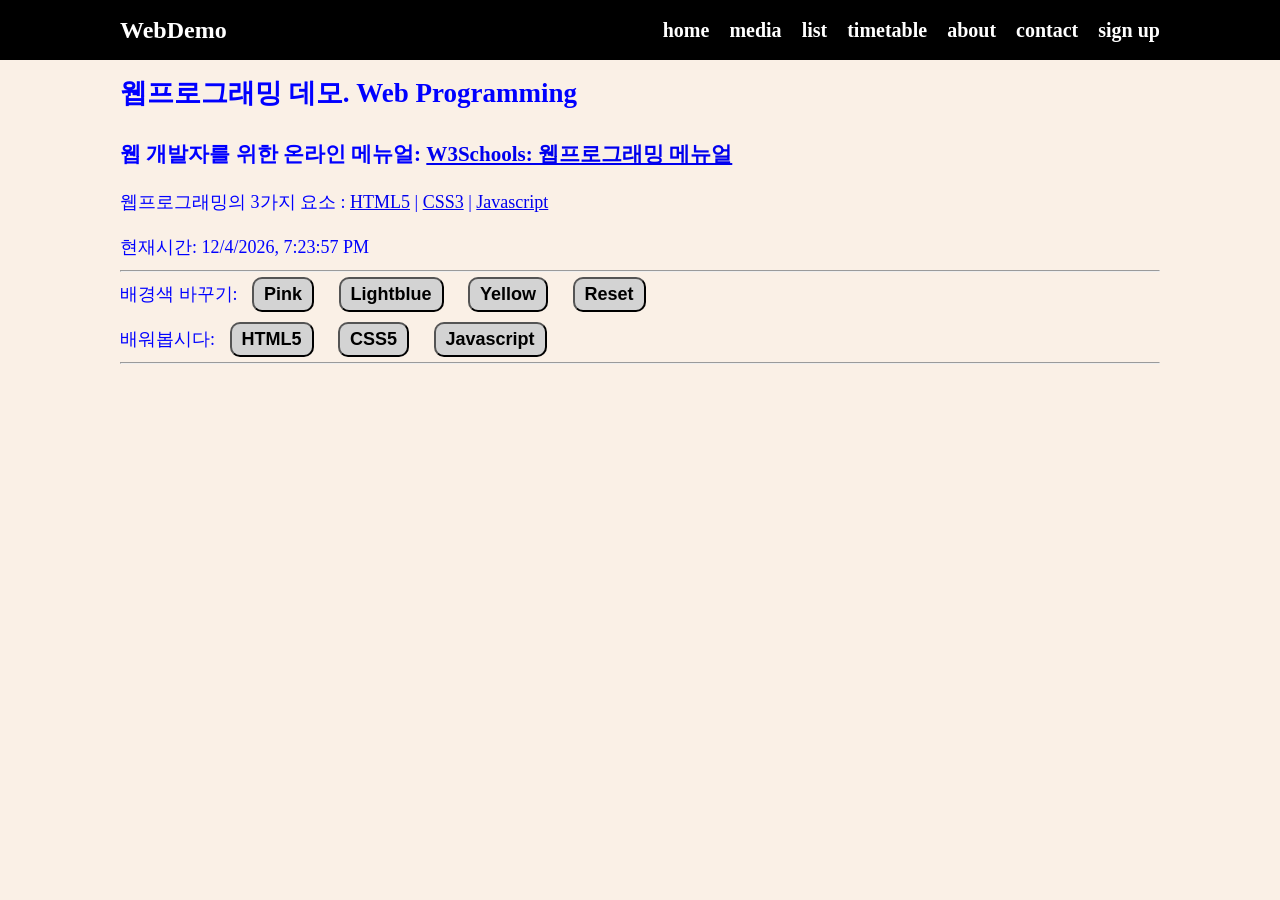
<file: index.html>
<!doctype html>
<html lang="en">
  <head>
    <meta charset="UTF-8" />
    <meta name="viewport" content="width=device-width, initial-scale=1.0" />
    <title>웹프로그래밍 데모</title>
    <link rel="stylesheet" href="style.css" />
  </head>
  <body>
    <!-- 여기는 메뉴입니다. -->
    <nav class="navbar">
      <div class="container">
        <div class="logo">WebDemo</div>
        <ul class="nav">
          <li>
            <a href="/">home</a>
          </li>
          <li>
            <a href="/media.html">media</a>
          </li>
          <li>
            <a href="/list.html">list</a>
          </li>
          <li>
            <a href="/table.html">timetable</a>
          </li>
          <li>
            <a href="/about.html">about</a>
          </li>
          <li>
            <a href="/contact.html">contact</a>
          </li>
          <li>
            <a href="/form2.html">sign up</a>
          </li>
        </ul>
      </div>
    </nav>

    <!-- 메인 섹션 -->
    <section class="main">
      <div class="container">
        <h1>웹프로그래밍 데모. Web Programming</h1>
        <h3>
          웹 개발자를 위한 온라인 메뉴얼:
          <a href="https://www.w3schools.com/"
            >W3Schools: 웹프로그래밍 메뉴얼</a
          >
        </h3>

        <p>
          웹프로그래밍의 3가지 요소 :
          <a href="https://www.w3schools.com/html/default.asp">HTML5</a> |
          <a href="https://www.w3schools.com/css/default.asp">CSS3</a> |
          <a href="https://www.w3schools.com/js/default.asp">Javascript</a>
        </p>

        <p>현재시간: <span id="time"></span></p>

        <hr />

        <p>
          배경색 바꾸기:
          <button onclick="pink()">Pink</button>
          <button onclick="lightblue()">Lightblue</button>
          <button onclick="yellow()">Yellow</button>
          <button onclick="reset()">Reset</button>
        </p>
        <p>
          배워봅시다:
          <button onmouseover="showhtml()" onmouseout="hide()">HTML5</button>
          <button onmouseover="showcss()" onmouseout="hide()">CSS5</button>
          <button onmouseover="showjava()" onmouseout="hide()">
            Javascript
          </button>
        </p>
        <hr />
        <br />
        <div>
          <img id="fig" height="200px" />
          <p id="desc"></p>
        </div>
      </div>
    </section>

    <script src="main.js"></script>
  </body>
</html>
</file>
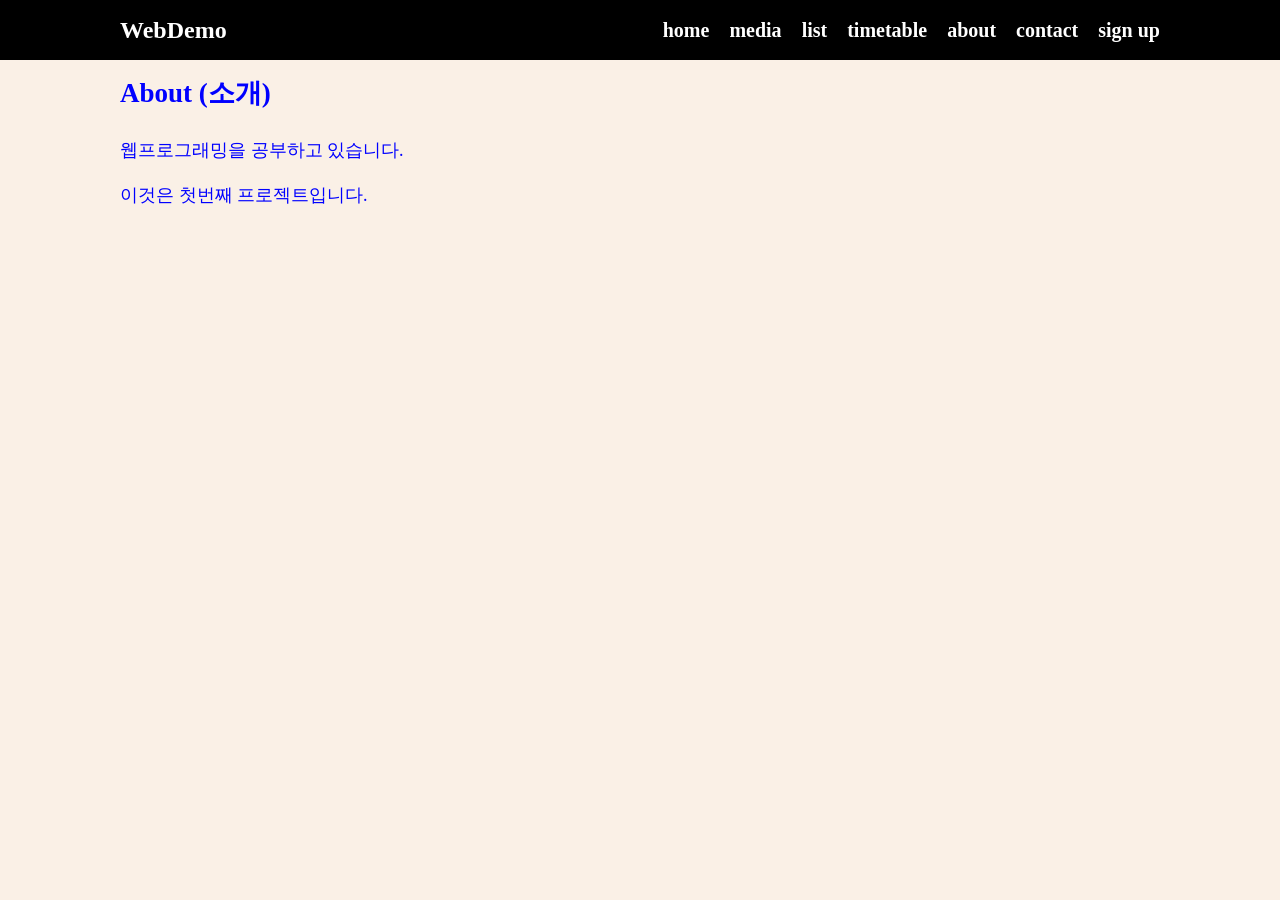
<file: about.html>
<!doctype html>
<html lang="en">
  <head>
    <meta charset="UTF-8" />
    <meta name="viewport" content="width=device-width, initial-scale=1.0" />
    <title>웹프로그래밍 데모</title>
    <link rel="stylesheet" href="style.css" />
  </head>
  <body>
    <!-- 여기는 메뉴입니다. -->
    <nav class="navbar">
      <div class="container">
        <div class="logo">WebDemo</div>
        <ul class="nav">
          <li>
            <a href="/">home</a>
          </li>
          <li>
            <a href="/media.html">media</a>
          </li>
          <li>
            <a href="/list.html">list</a>
          </li>
          <li>
            <a href="/table.html">timetable</a>
          </li>
          <li>
            <a href="/about.html">about</a>
          </li>
          <li>
            <a href="/contact.html">contact</a>
          </li>
          <li>
            <a href="/form2.html">sign up</a>
          </li>
        </ul>
      </div>
    </nav>

    <!-- 메인 섹션 -->
    <section class="main">
      <div class="container">
        <h1>About (소개)</h1>

        <p>웹프로그래밍을 공부하고 있습니다.</p>
        <p>이것은 첫번째 프로젝트입니다.</p>
      </div>
    </section>

    <script src="main.js"></script>
  </body>
</html>
</file>
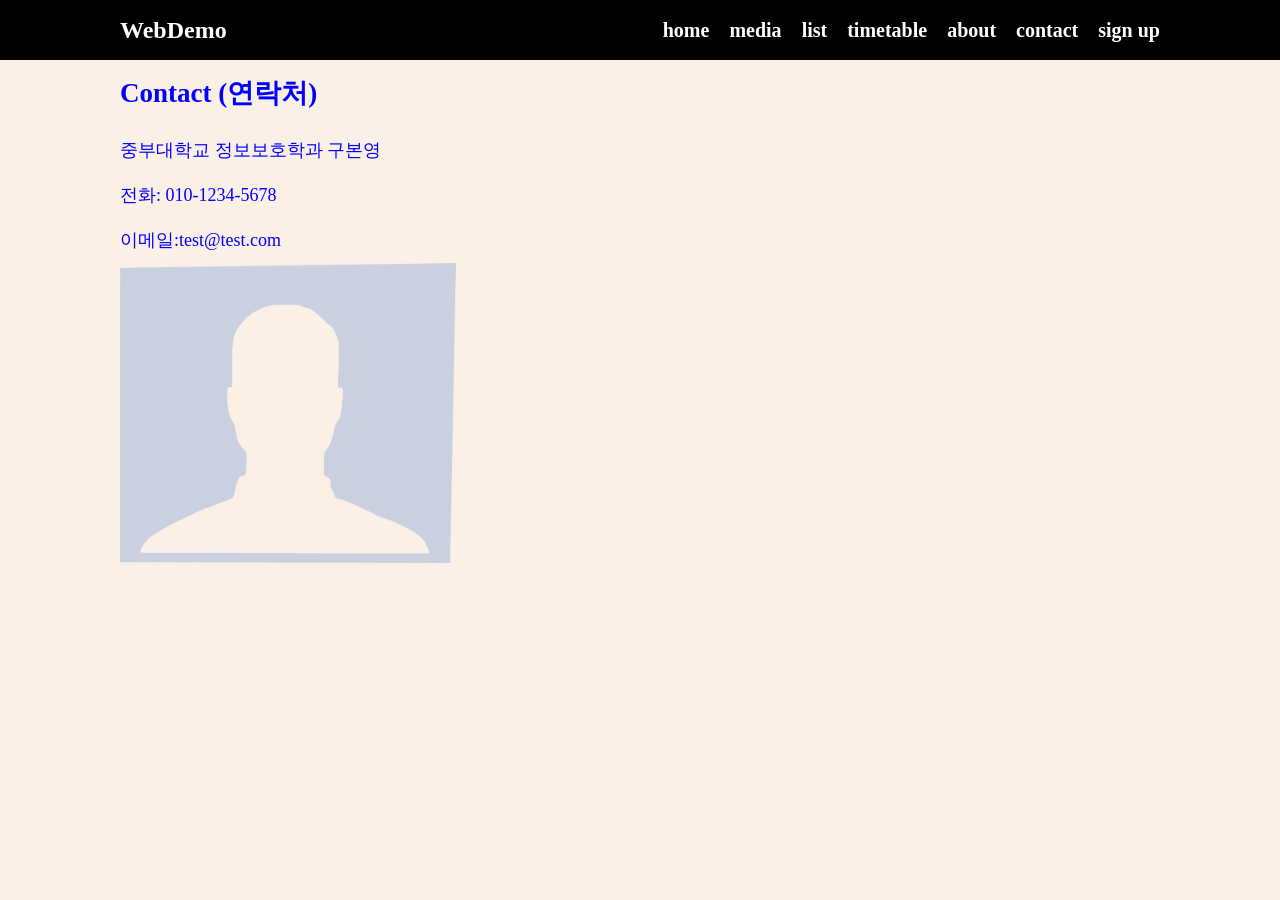
<file: contact.html>
<!doctype html>
<html lang="en">
  <head>
    <meta charset="UTF-8" />
    <meta name="viewport" content="width=device-width, initial-scale=1.0" />
    <title>웹프로그래밍 데모</title>
    <link rel="stylesheet" href="style.css" />
  </head>
  <body>
    <!-- 여기는 메뉴입니다. -->
    <nav class="navbar">
      <div class="container">
        <div class="logo">WebDemo</div>
        <ul class="nav">
          <li>
            <a href="/">home</a>
          </li>
          <li>
            <a href="/media.html">media</a>
          </li>
          <li>
            <a href="/list.html">list</a>
          </li>
          <li>
            <a href="/table.html">timetable</a>
          </li>
          <li>
            <a href="/about.html">about</a>
          </li>
          <li>
            <a href="/contact.html">contact</a>
          </li>
          <li>
            <a href="/form2.html">sign up</a>
          </li>
        </ul>
      </div>
    </nav>

    <!-- 메인 섹션 -->
    <section class="main">
      <div class="container">
        <h1>Contact (연락처)</h1>

        <p>중부대학교 정보보호학과 구본영</p>
        <p>전화: 010-1234-5678</p>
        <p>이메일:test@test.com</p>
        <img src="img/user.png" alt="user" height="300px" />
      </div>
    </section>

    <script src="main.js"></script>
  </body>
</html>
</file>
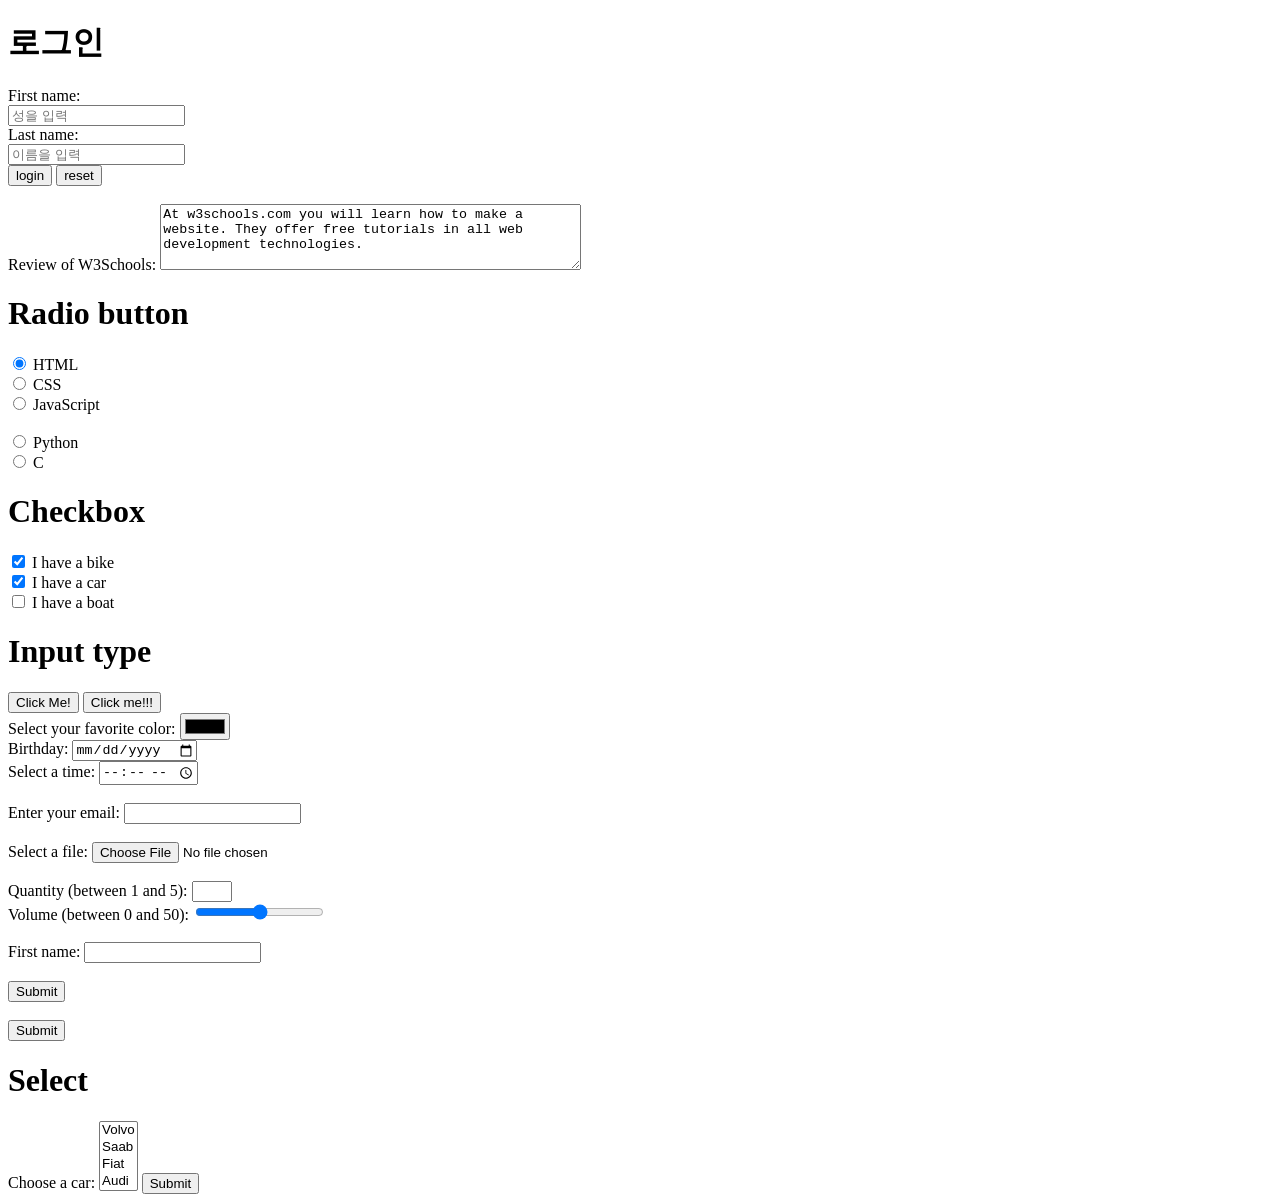
<file: form.html>
<!DOCTYPE html>
<html lang="en">
<head>
    <meta charset="UTF-8">
    <meta name="viewport" content="width=device-width, initial-scale=1.0">
    <title>Document</title>
</head>
<body>
    <h1>
        로그인
    </h1>
    <!-- <form action="">
        <fieldset>
            <legend>로그인</legend>
            <label for="usr_id">아이디(6자이상)</label>
            <input type="text" id="usr_id" size="10" value="kdhong" maxlength="20">
            
            <br>

            <label for="usr_pwd">패스워드</label>
            <input type="password" id="usr_pwd" size="10">
            
            <br>

            <input type="submit" value="로그인">
        </fieldset>
        <fieldset>
            <legend>배송 정보</legend>
            Search: <input type="search" name="" id=""> <br>
            URL: <input type="url" name="" id=""> <br>
            Email: <input type="email" name="" id=""> <br>
            Tel: <input type="tel" name="" id="">
        </fieldset> -->
    </form>

    <form action="/action_page.php">
        <label for="fname">First name: </label> <br>
        <input type="text" id="fname" name="fname" placeholder="성을 입력"> <br>
        <label for="lname">Last name: </label><br>
        <input type="text" id="lname" name="lname" placeholder="이름을 입력" > <br>
        <input type="submit" value="login">
        <input type="reset" value="reset">

        <br/><br/>

<label for="w3review">Review of W3Schools:</label>

<textarea id="w3review" name="w3review" rows="4" cols="50">
At w3schools.com you will learn how to make a website. They offer free tutorials in all web development technologies.
</textarea>

    </form>
    <h1>
        Radio button
    </h1>
    <form>
  <input type="radio" id="html" name="fav_language" value="HTML" checked>
  <label for="html">HTML</label><br>

  <input type="radio" id="css" name="fav_language" value="CSS">
  <label for="css">CSS</label><br>
  
  <input type="radio" id="javascript" name="fav_language" value="JavaScript">
  <label for="javascript">JavaScript</label> <br>

  <br>

  <input type="radio" id="python" name="fav_language1" value="python">
  <label for="python">Python</label><br>

  <input type="radio" id="c" name="fav_language1" value="C">
  <label for="c">C</label><br>
</form>

<h1>
    Checkbox
  </h1>

  <form>
  <input type="checkbox" id="vehicle1" name="vehicle1" value="Bike" checked>
  <label for="vehicle1"> I have a bike</label><br>
  <input type="checkbox" id="vehicle2" name="vehicle2" value="Car" checked>
  <label for="vehicle2"> I have a car</label><br>
  <input type="checkbox" id="vehicle3" name="vehicle3" value="Boat">
  <label for="vehicle3"> I have a boat</label>
</form>

<h1>Input type</h1>
<form action="">
    <input type="button" onclick="alert('Hello World!')" value="Click Me!">
    <button onclick="alert('Hello World!!!')">Click me!!!</button>

    <br/>

    <label for="favcolor">Select your favorite color:</label>
  <input type="color" id="favcolor" name="favcolor"> <br>

  <label for="birthday">Birthday:</label>
  <input type="date" id="birthday" name="birthday">

  <br/>

  <form>
  <label for="appt">Select a time:</label>
  <input type="time" id="appt" name="appt">
</form>

<br/>

  <form>
  <label for="email">Enter your email:</label>
  <input type="email" id="email" name="email">
</form>

<br/>

<form>
  <label for="myfile">Select a file:</label>
  <input type="file" id="myfile" name="myfile">
</form>

<br/>

<form>
  <label for="quantity">Quantity (between 1 and 5):</label>
  <input type="number" id="quantity" name="quantity" min="1" max="5">
</form>

<form>
  <label for="vol">Volume (between 0 and 50):</label>
  <input type="range" id="vol" name="vol" min="0" max="50">
</form>

<br/>

<form>
  <label for="fname">First name:</label>
  <input type="text" id="fname" name="fname"><br><br>
  <input type="hidden" id="custId" name="custId" value="3487">
  <input type="submit" value="Submit">
</form>

</br>
<input type="submit" value="Submit" />



</form>

<h1>Select</h1>
<form action="">
  <label for="cars">Choose a car:</label>
  <select id="cars" name="cars" multiple>
    <option value="volvo">Volvo</option>
    <option value="saab">Saab</option>
    <option value="fiat">Fiat</option>
    <option value="audi">Audi</option>
  </select>
  <input type="submit">
</form>
</body>
</html>
</file>
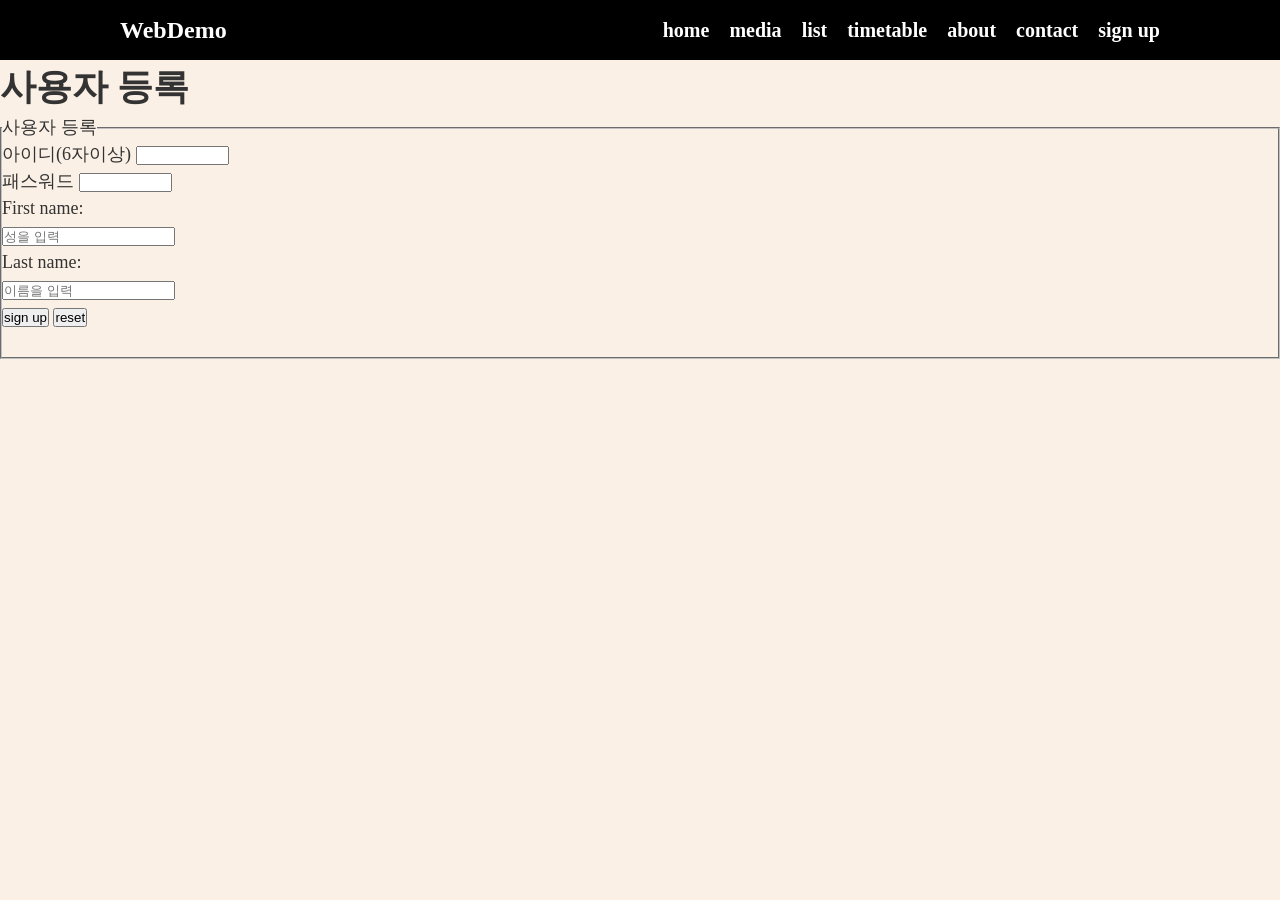
<file: form2.html>
<!doctype html>
<html lang="en">
  <head>
    <meta charset="UTF-8" />
    <meta name="viewport" content="width=device-width, initial-scale=1.0" />
    <title>웹프로그래밍 데모</title>
    <link rel="stylesheet" href="style.css" />
  </head>
  </head>
  <body>
    <nav class="navbar">
      <div class="container">
        <div class="logo">WebDemo</div>
        <ul class="nav">
          <li>
            <a href="/">home</a>
          </li>
          <li>
            <a href="/media.html">media</a>
          </li>
          <li>
            <a href="/list.html">list</a>
          </li>
          <li>
            <a href="/table.html">timetable</a>
          </li>
          <li>
            <a href="/about.html">about</a>
          </li>
          <li>
            <a href="/contact.html">contact</a>
          </li>
          <li>
            <a href="/form2.html">sign up</a>
          </li>
        </ul>
      </div>
    </nav>
    <h1>사용자 등록</h1>
    <form action="">
      <fieldset>
        <legend>사용자 등록</legend>
        <label for="usr_id">아이디(6자이상)</label>
        <input
          type="text"
          id="usr_id"
          size="10"
          value=""
          maxlength="20"
        />

        <br />

        <label for="usr_pwd">패스워드</label>
        <input type="password" id="usr_pwd" size="10" />

        <br />
    </form>
        <form action="/action_page.php">
        <label for="fname">First name: </label> <br>
        <input type="text" id="fname" name="fname" placeholder="성을 입력"> <br>
        <label for="lname">Last name: </label><br>
        <input type="text" id="lname" name="lname" placeholder="이름을 입력" > <br>
        <input type="submit" value="sign up">
        <input type="reset" value="reset">

        <br/><br/>
  </body>
</html>
</file>
<file: style.css>
* {
  box-sizing: border-box;
  padding: 0;
  margin: 0;
}

body {
  color: #333;
  background-color: linen;
  font-size: 18px;
  line-height: 1.5;
}

ul {
  list-style-type: none;
}

.container {
  max-width: 1100px;
  margin: 0 auto;
  padding: 0 30px;
}

.main {
  color: blue;
  line-height: 2.5;
}
.navbar {
  background-color: black;
  color: white;
  height: 60px;
}

.navbar .container {
  display: flex;
  flex-direction: row;
  justify-content: space-between;
  align-items: center;
  height: 100%;
}

.navbar ul {
  display: flex;
  flex-direction: row;
}
.navbar ul li {
  margin-left: 20px;
}

.navbar a {
  color: white;
  text-decoration: none;
  font-size: 20px;
  font-weight: bold;
}

.navbar a:hover {
  border-bottom: 2px #fff solid;
  color: #ddd;
}

.navbar .logo {
  font-size: x-large;
  font-weight: bolder;
}

button {
  padding: 5px 10px;
  margin: 5px 10px;
  font-size: large;
  font-weight: bold;
  background-color: lightgrey;
  border-width: 1;
  border-radius: 10px;
}

button:hover {
  color: red;
  background-color: yellow;
}
</file>
